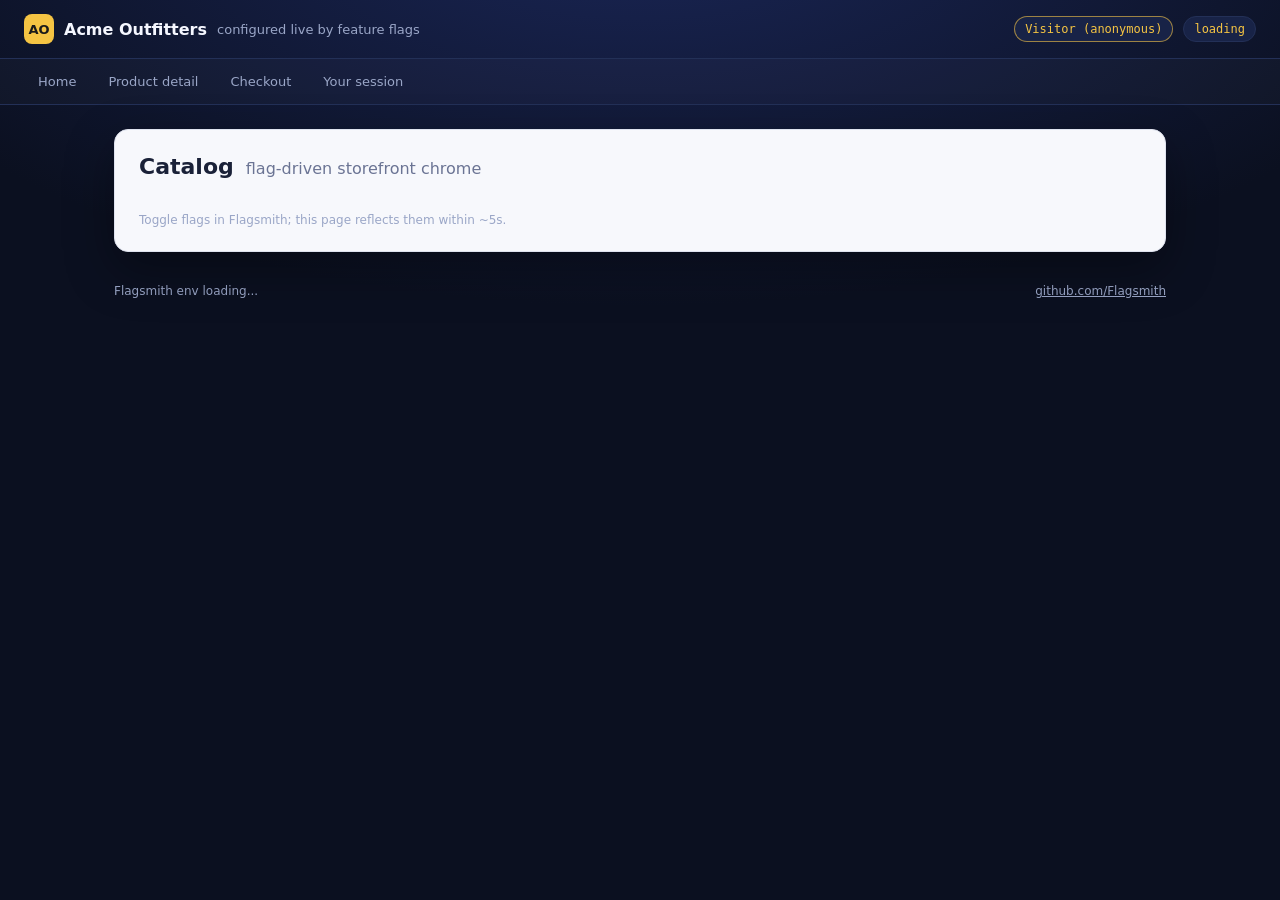
<file: public/index.html>
<!doctype html>
<html lang="en" data-theme="light">
<head>
  <meta charset="utf-8">
  <meta name="viewport" content="width=device-width, initial-scale=1, viewport-fit=cover">
  <meta name="theme-color" content="#0F172A">
  <title>Acme Outfitters</title>
  <link rel="stylesheet" href="./styles.css">
  <link rel="icon" href="data:image/svg+xml,%3Csvg xmlns='http://www.w3.org/2000/svg' viewBox='0 0 64 64'%3E%3Crect width='64' height='64' rx='12' fill='%230F172A'/%3E%3Cpath d='M18 14h28v8H26v8h16v8H26v12h-8z' fill='%23F5C443'/%3E%3C/svg%3E">
  <script src="./config.js"></script>
</head>
<body>
  <header class="topbar">
    <span class="brand-mark" aria-hidden="true">AO</span>
    <span class="brand-name">Acme Outfitters</span>
    <span class="brand-tagline">configured live by feature flags</span>
    <span class="spacer"></span>
    <span class="chip chip-persona" id="persona-chip">Visitor (anonymous)</span>
    <span class="chip" id="flag-status">loading</span>
  </header>

  <nav class="nav" data-current="home">
    <a href="./" data-key="home">Home</a>
    <a href="./product?id=hoodie" data-key="product">Product detail</a>
    <a href="./checkout" data-key="checkout">Checkout</a>
    <a href="./you" data-key="you">Your session</a>
  </nav>

  <main class="page">
    <section class="panel store" id="store" data-store-theme data-theme="light">
      <div id="sale-banner" class="sale-banner" hidden></div>

      <div class="panel-head">
        <h1>Catalog</h1>
        <span class="muted">flag-driven storefront chrome</span>
      </div>

      <div class="catalog" id="catalog"></div>

      <div class="panel-head" id="rec-head" hidden>
        <h2>You might also like</h2>
        <span class="muted">show_recommendations · targeted at returning_users</span>
      </div>
      <div class="recommendations" id="recommendations" hidden></div>

      <p class="hint">Toggle flags in Flagsmith; this page reflects them within ~5s.</p>
    </section>
  </main>

  <footer class="foot">
    <span id="env-meta" class="muted">Flagsmith env loading...</span>
    <a class="muted" href="https://github.com/Flagsmith/flagsmith" target="_blank" rel="noopener">github.com/Flagsmith</a>
  </footer>

  <script type="module" src="./home.js"></script>
</body>
</html>
</file>
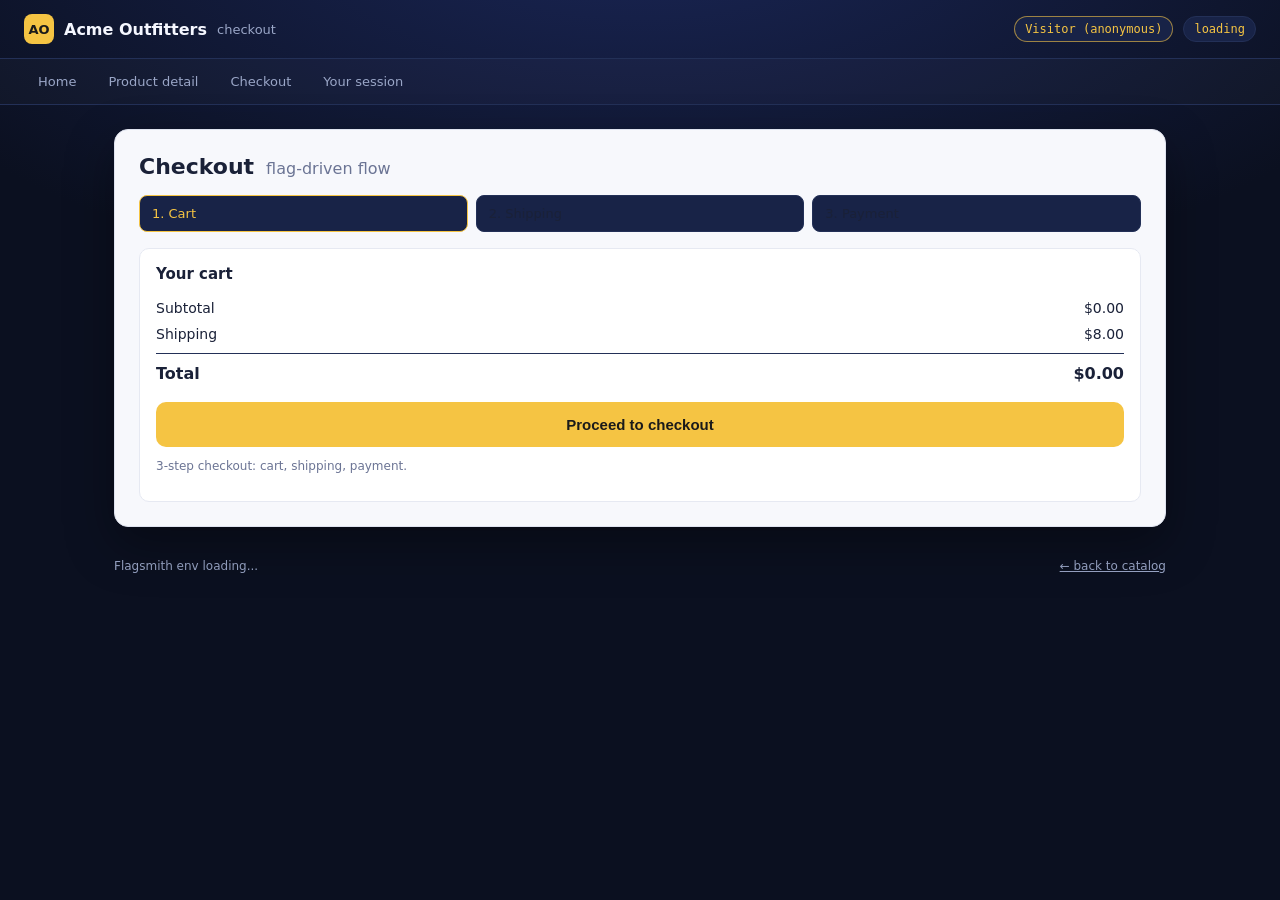
<file: public/checkout.html>
<!doctype html>
<html lang="en" data-theme="light">
<head>
  <meta charset="utf-8">
  <meta name="viewport" content="width=device-width, initial-scale=1, viewport-fit=cover">
  <meta name="theme-color" content="#0F172A">
  <title>Checkout · Acme Outfitters</title>
  <link rel="stylesheet" href="./styles.css">
  <link rel="icon" href="data:image/svg+xml,%3Csvg xmlns='http://www.w3.org/2000/svg' viewBox='0 0 64 64'%3E%3Crect width='64' height='64' rx='12' fill='%230F172A'/%3E%3Cpath d='M18 14h28v8H26v8h16v8H26v12h-8z' fill='%23F5C443'/%3E%3C/svg%3E">
  <script src="./config.js"></script>
</head>
<body>
  <header class="topbar">
    <span class="brand-mark" aria-hidden="true">AO</span>
    <span class="brand-name">Acme Outfitters</span>
    <span class="brand-tagline">checkout</span>
    <span class="spacer"></span>
    <span class="chip chip-persona" id="persona-chip">Visitor (anonymous)</span>
    <span class="chip" id="flag-status">loading</span>
  </header>

  <nav class="nav" data-current="checkout">
    <a href="./" data-key="home">Home</a>
    <a href="./product?id=hoodie" data-key="product">Product detail</a>
    <a href="./checkout" data-key="checkout">Checkout</a>
    <a href="./you" data-key="you">Your session</a>
  </nav>

  <main class="page">
    <section class="panel store" data-store-theme data-theme="light">
      <div class="panel-head">
        <h1>Checkout</h1>
        <span class="muted">flag-driven flow</span>
      </div>

      <div class="steps" id="steps">
        <div class="step active">1. Cart</div>
        <div class="step">2. Shipping</div>
        <div class="step">3. Payment</div>
      </div>

      <div class="cart">
        <h3>Your cart</h3>
        <ul class="cart-lines" id="cart-lines"></ul>
        <div class="cart-row"><span>Subtotal</span><span id="subtotal">$0.00</span></div>
        <div class="cart-row"><span>Shipping</span><span id="shipping">$8.00</span></div>
        <div class="cart-row total"><span>Total</span><span id="total">$0.00</span></div>

        <div id="payments" class="payment-options" hidden>
          <div class="pay applepay">Pay</div>
          <div class="pay googlepay">G Pay</div>
          <div class="pay">Card</div>
        </div>

        <div id="checkout-v1" class="checkout-block">
          <button class="cta" type="button">Proceed to checkout</button>
          <p class="muted small">3-step checkout: cart, shipping, payment.</p>
        </div>
        <div id="checkout-v2" class="checkout-block" hidden>
          <button class="cta express" type="button">⚡ Express checkout</button>
          <p class="muted small">One-click, saved card, <code>checkout_v2</code>.</p>
        </div>
      </div>
    </section>
  </main>

  <footer class="foot">
    <span id="env-meta" class="muted">Flagsmith env loading...</span>
    <a class="muted" href="./">← back to catalog</a>
  </footer>

  <script type="module" src="./checkout.js"></script>
</body>
</html>
</file>
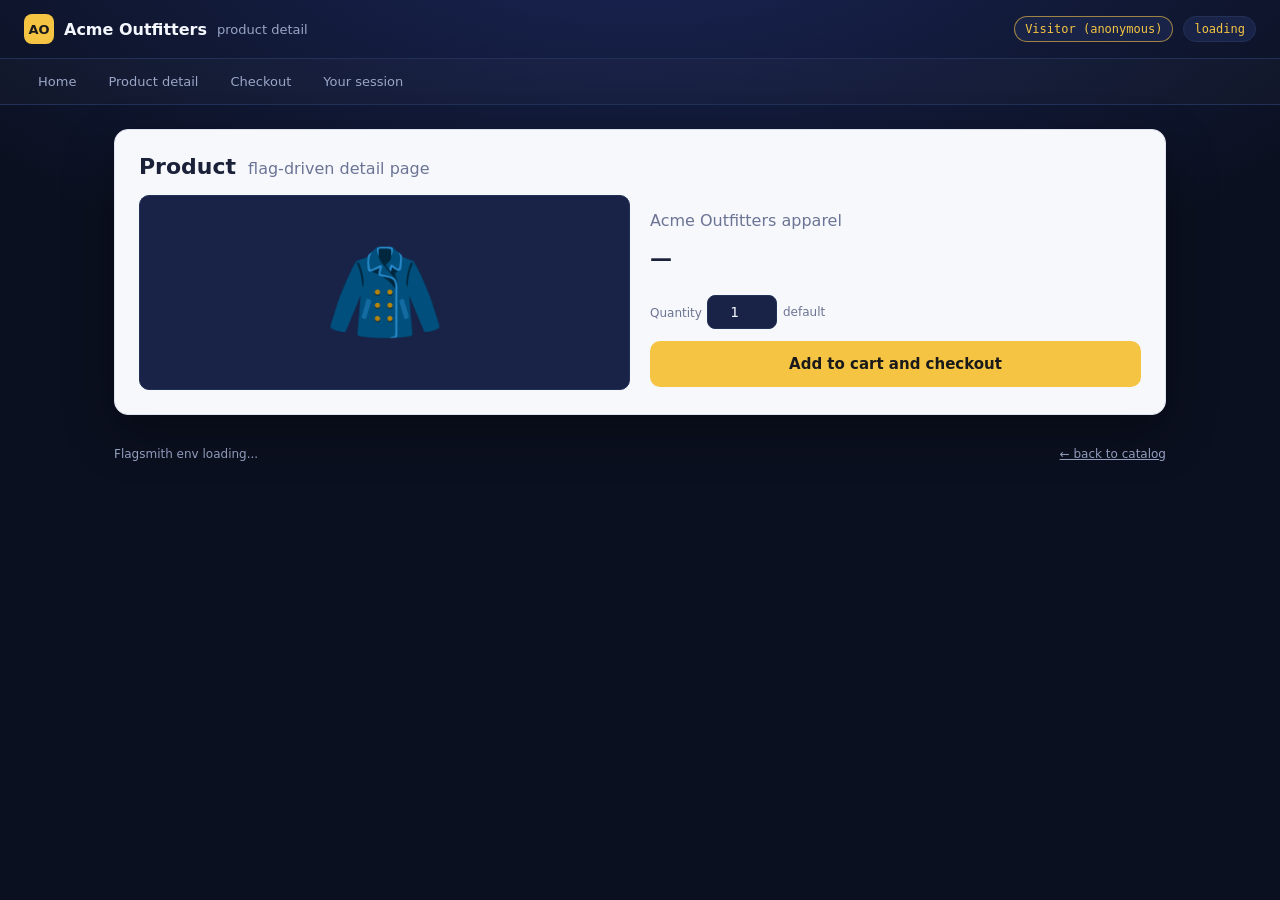
<file: public/product.html>
<!doctype html>
<html lang="en" data-theme="light">
<head>
  <meta charset="utf-8">
  <meta name="viewport" content="width=device-width, initial-scale=1, viewport-fit=cover">
  <meta name="theme-color" content="#0F172A">
  <title>Product · Acme Outfitters</title>
  <link rel="stylesheet" href="./styles.css">
  <link rel="icon" href="data:image/svg+xml,%3Csvg xmlns='http://www.w3.org/2000/svg' viewBox='0 0 64 64'%3E%3Crect width='64' height='64' rx='12' fill='%230F172A'/%3E%3Cpath d='M18 14h28v8H26v8h16v8H26v12h-8z' fill='%23F5C443'/%3E%3C/svg%3E">
  <script src="./config.js"></script>
</head>
<body>
  <header class="topbar">
    <span class="brand-mark" aria-hidden="true">AO</span>
    <span class="brand-name">Acme Outfitters</span>
    <span class="brand-tagline">product detail</span>
    <span class="spacer"></span>
    <span class="chip chip-persona" id="persona-chip">Visitor (anonymous)</span>
    <span class="chip" id="flag-status">loading</span>
  </header>

  <nav class="nav" data-current="product">
    <a href="./" data-key="home">Home</a>
    <a href="./product?id=hoodie" data-key="product">Product detail</a>
    <a href="./checkout" data-key="checkout">Checkout</a>
    <a href="./you" data-key="you">Your session</a>
  </nav>

  <main class="page">
    <section class="panel store" data-store-theme data-theme="light">
      <div class="panel-head">
        <h1 id="product-name">Product</h1>
        <span class="muted">flag-driven detail page</span>
      </div>

      <div class="product-detail">
        <div class="product-hero" id="product-hero" aria-hidden="true">🧥</div>
        <div>
          <div id="product-badges"></div>
          <p class="muted" id="product-tag">Acme Outfitters apparel</p>
          <div class="price" id="product-price" style="font-size: 22px; font-weight: 700; margin: 8px 0 12px;">—</div>

          <label class="muted small" for="qty">Quantity</label>
          <div class="qty-picker">
            <input type="number" id="qty" min="1" max="10" value="1">
            <span class="muted small" id="qty-source">default</span>
          </div>

          <a class="cta" href="./checkout">Add to cart and checkout</a>
        </div>
      </div>

      <div class="reviews" id="reviews" hidden style="margin-top: 24px;">
        <div class="panel-head">
          <h2>Reviews</h2>
          <span class="muted">controlled by <code>show_reviews</code></span>
        </div>
        <div id="reviews-list"></div>
      </div>
    </section>
  </main>

  <footer class="foot">
    <span id="env-meta" class="muted">Flagsmith env loading...</span>
    <a class="muted" href="./">← back to catalog</a>
  </footer>

  <script type="module" src="./product.js"></script>
</body>
</html>
</file>
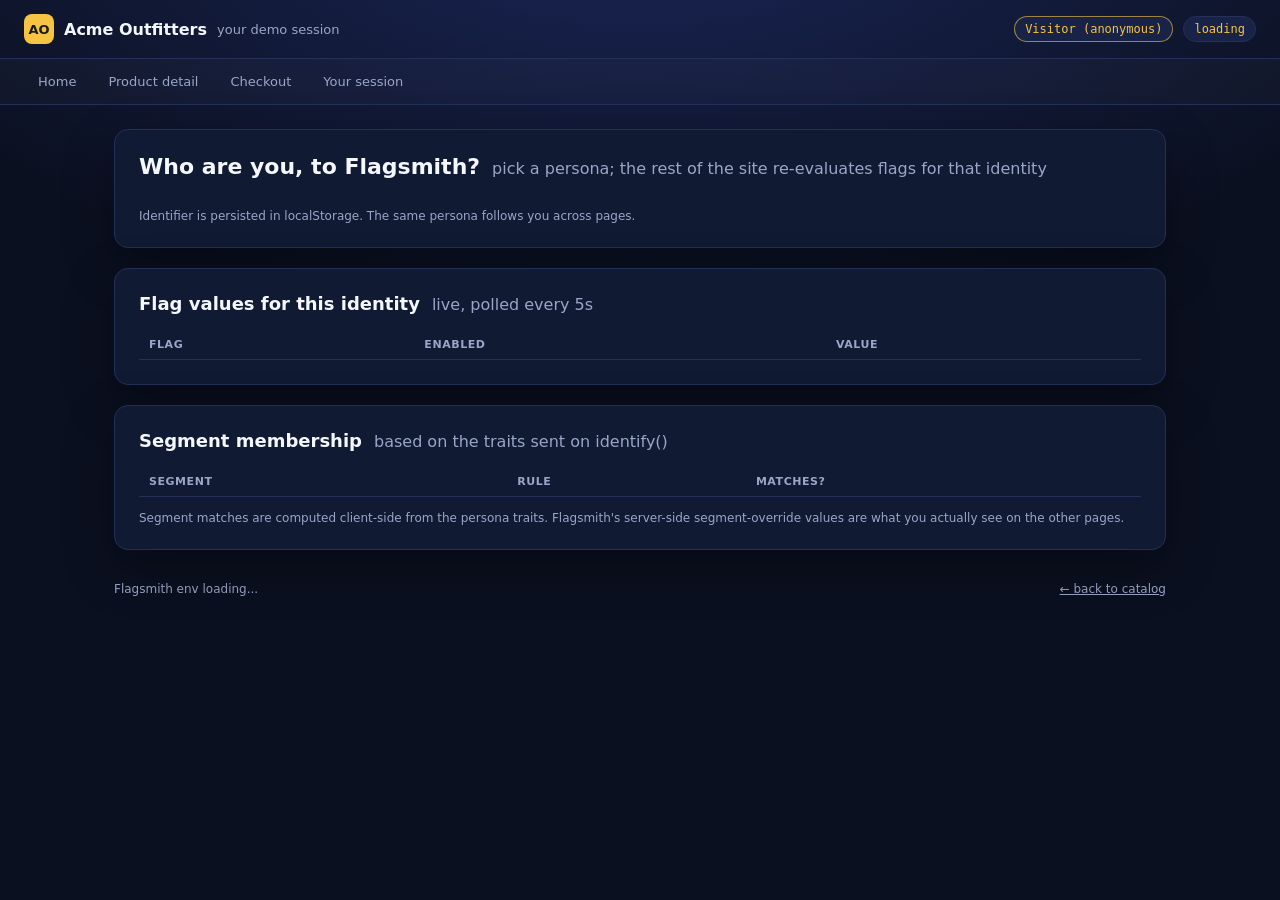
<file: public/you.html>
<!doctype html>
<html lang="en" data-theme="light">
<head>
  <meta charset="utf-8">
  <meta name="viewport" content="width=device-width, initial-scale=1, viewport-fit=cover">
  <meta name="theme-color" content="#0F172A">
  <title>Your session · Acme Outfitters</title>
  <link rel="stylesheet" href="./styles.css">
  <link rel="icon" href="data:image/svg+xml,%3Csvg xmlns='http://www.w3.org/2000/svg' viewBox='0 0 64 64'%3E%3Crect width='64' height='64' rx='12' fill='%230F172A'/%3E%3Cpath d='M18 14h28v8H26v8h16v8H26v12h-8z' fill='%23F5C443'/%3E%3C/svg%3E">
  <script src="./config.js"></script>
</head>
<body>
  <header class="topbar">
    <span class="brand-mark" aria-hidden="true">AO</span>
    <span class="brand-name">Acme Outfitters</span>
    <span class="brand-tagline">your demo session</span>
    <span class="spacer"></span>
    <span class="chip chip-persona" id="persona-chip">Visitor (anonymous)</span>
    <span class="chip" id="flag-status">loading</span>
  </header>

  <nav class="nav" data-current="you">
    <a href="./" data-key="home">Home</a>
    <a href="./product?id=hoodie" data-key="product">Product detail</a>
    <a href="./checkout" data-key="checkout">Checkout</a>
    <a href="./you" data-key="you">Your session</a>
  </nav>

  <main class="page">
    <section class="panel">
      <div class="panel-head">
        <h1>Who are you, to Flagsmith?</h1>
        <span class="muted">pick a persona; the rest of the site re-evaluates flags for that identity</span>
      </div>

      <div class="persona-grid" id="persona-grid"></div>
      <p class="hint">Identifier is persisted in localStorage. The same persona follows you across pages.</p>
    </section>

    <section class="panel">
      <div class="panel-head">
        <h2>Flag values for this identity</h2>
        <span class="muted">live, polled every 5s</span>
      </div>
      <table class="flag-table">
        <thead><tr><th>Flag</th><th>Enabled</th><th>Value</th></tr></thead>
        <tbody id="flag-rows"></tbody>
      </table>
    </section>

    <section class="panel">
      <div class="panel-head">
        <h2>Segment membership</h2>
        <span class="muted">based on the traits sent on identify()</span>
      </div>
      <table class="segment-table">
        <thead><tr><th>Segment</th><th>Rule</th><th>Matches?</th></tr></thead>
        <tbody id="segment-rows"></tbody>
      </table>
      <p class="hint">Segment matches are computed client-side from the persona traits. Flagsmith's server-side segment-override values are what you actually see on the other pages.</p>
    </section>
  </main>

  <footer class="foot">
    <span id="env-meta" class="muted">Flagsmith env loading...</span>
    <a class="muted" href="./">← back to catalog</a>
  </footer>

  <script type="module" src="./you.js"></script>
</body>
</html>
</file>
<file: public/styles.css>
:root {
  --bg: #0b1020;
  --bg-card: #111a33;
  --bg-elev: #182347;
  --ink: #f5f7ff;
  --ink-muted: #9aa6c7;
  --accent: #f5c443;
  --accent-ink: #1a1a1a;
  --line: #233057;
  --radius: 14px;
  --shadow: 0 18px 48px rgba(0, 0, 0, 0.35);
  --font: -apple-system, BlinkMacSystemFont, "Segoe UI", Inter, Roboto, system-ui, sans-serif;
  --mono: ui-monospace, SFMono-Regular, Menlo, Consolas, monospace;
  --green: #34d399;
  --amber: #fbbf24;
  --red: #f87171;
  --grey: #64748b;
}

* { box-sizing: border-box; }

/* The HTML `hidden` attribute only hides via the UA stylesheet's `display:none`
   (specificity 0,0,0), so any author rule that sets `display` (e.g. .qr-card
   { display:flex }, .recommendations { display:grid }) silently wins and the
   element renders even when JS set `hidden = true`. This one-line guard makes
   `hidden` authoritative for every flag-toggled element, current and future. */
[hidden] { display: none !important; }

html, body {
  margin: 0;
  background: radial-gradient(120% 80% at 50% -10%, #1a2657 0%, var(--bg) 55%) fixed;
  color: var(--ink);
  font-family: var(--font);
  -webkit-font-smoothing: antialiased;
  min-height: 100%;
}

a { color: inherit; }

/* ---- top bar ---- */
.topbar {
  display: flex;
  align-items: center;
  gap: 10px;
  padding: 14px 24px;
  border-bottom: 1px solid var(--line);
  font-weight: 600;
}
.brand-mark {
  display: inline-flex; align-items: center; justify-content: center;
  width: 30px; height: 30px;
  background: var(--accent); color: var(--accent-ink);
  border-radius: 8px; font-weight: 800; font-size: 13px;
}
.brand-name { font-size: 16px; }
.brand-tagline { color: var(--ink-muted); font-weight: 500; font-size: 13px; }
.spacer { flex: 1; }
.chip {
  font: 500 12px/1 var(--mono);
  padding: 6px 10px; border-radius: 999px;
  background: var(--bg-elev); border: 1px solid var(--line); color: var(--ink-muted);
  text-decoration: none;
}
.chip-link { cursor: pointer; transition: color 0.15s, border-color 0.15s; }
.chip-link:hover { color: var(--ink); border-color: var(--accent); }
.chip-persona { color: var(--accent); border-color: rgba(245, 196, 67, 0.6); }
#flag-status { color: var(--accent); }

.nav {
  display: flex; gap: 4px; padding: 8px 24px;
  border-bottom: 1px solid var(--line);
  background: rgba(255,255,255,0.02);
}
.nav a {
  text-decoration: none; color: var(--ink-muted);
  padding: 8px 14px; border-radius: 8px; font: 500 13px/1 var(--font);
}
.nav a.active { background: var(--bg-elev); color: var(--ink); }
.nav a:hover { color: var(--ink); }

/* ---- layout ---- */
.page {
  max-width: 1100px;
  margin: 0 auto;
  padding: 24px;
}
.panel {
  background: var(--bg-card);
  border: 1px solid var(--line);
  border-radius: var(--radius);
  box-shadow: var(--shadow);
  padding: 24px;
  position: relative;
  overflow: hidden;
}
.panel + .panel { margin-top: 20px; }
.panel-head { display: flex; align-items: baseline; gap: 12px; margin-bottom: 16px; }
.panel-head h1, .panel-head h2 { margin: 0; }
.panel-head h1 { font-size: 22px; }
.panel-head h2 { font-size: 18px; }
.muted { color: var(--ink-muted); }
.small { font-size: 12px; }
.hint { color: var(--ink-muted); font-size: 12px; margin: 14px 0 0; }
.hint code, .hint kbd {
  font-family: var(--mono); font-size: 11px;
  background: var(--bg-elev); padding: 2px 6px; border-radius: 5px; border: 1px solid var(--line);
}

/* ---- storefront (theme-able) ---- */
.store[data-theme="light"] {
  background: #f7f8fc; color: #1a2138; border-color: #dfe3ef;
}
.store[data-theme="light"] .muted { color: #6b7494; }
.store[data-theme="light"] .product,
.store[data-theme="light"] .cart,
.store[data-theme="light"] .review { background: #fff; border-color: #e6e9f2; }
.store[data-theme="dark"] {
  background: var(--bg-card); color: var(--ink);
}

.sale-banner {
  background: var(--accent); color: var(--accent-ink);
  text-align: center; font-weight: 700;
  margin: -24px -24px 18px; padding: 10px 16px;
}

.catalog {
  display: grid; grid-template-columns: repeat(2, 1fr); gap: 12px; margin-bottom: 18px;
}
@media (min-width: 700px) { .catalog { grid-template-columns: repeat(4, 1fr); } }
.product {
  position: relative;
  border: 1px solid var(--line);
  background: var(--bg-elev);
  border-radius: 10px; padding: 14px; text-align: center;
  transition: transform 0.2s, box-shadow 0.2s, border-color 0.2s;
  text-decoration: none; color: inherit;
  display: block;
}
.product:hover { transform: translateY(-2px); }
.product.featured {
  border-color: var(--accent);
  box-shadow: 0 0 0 2px rgba(245, 196, 67, 0.35);
  transform: translateY(-2px);
}
.badge {
  position: absolute; top: 8px; right: 8px;
  background: var(--accent); color: var(--accent-ink);
  font: 700 10px/1 var(--font); padding: 4px 7px; border-radius: 999px;
}
.badge.beta { background: #60a5fa; color: #0b1020; }
.thumb { font-size: 34px; }
.p-name { font-weight: 600; margin-top: 6px; }
.p-price { color: inherit; opacity: 0.8; font-size: 14px; }

.recommendations {
  display: grid; grid-template-columns: repeat(auto-fill, minmax(140px, 1fr)); gap: 10px;
  margin-top: 18px;
}

/* ---- product detail ---- */
.product-detail {
  display: grid; grid-template-columns: 1fr; gap: 20px;
}
@media (min-width: 800px) { .product-detail { grid-template-columns: 1fr 1fr; } }
.product-hero {
  background: var(--bg-elev); border: 1px solid var(--line); border-radius: 10px;
  padding: 40px; text-align: center; font-size: 96px;
}
.qty-picker {
  display: inline-flex; gap: 6px; align-items: center; margin: 12px 0;
}
.qty-picker input {
  background: var(--bg-elev); color: var(--ink); border: 1px solid var(--line);
  border-radius: 8px; width: 70px; padding: 8px; font: 500 14px var(--mono);
  text-align: center;
}
.reviews .review {
  border: 1px solid var(--line); background: var(--bg-elev);
  border-radius: 10px; padding: 12px; margin-bottom: 10px;
}
.review .stars { color: var(--accent); }
.review .author { font-weight: 600; }

/* ---- cart + checkout ---- */
.cart {
  border: 1px solid var(--line);
  background: var(--bg-elev);
  border-radius: 10px; padding: 16px;
}
.cart h3 { margin: 0 0 12px; font-size: 15px; }
.cart-lines { list-style: none; margin: 0 0 12px; padding: 0; }
.cart-lines li { display: flex; justify-content: space-between; padding: 5px 0; font-size: 14px; }
.cart-row { display: flex; justify-content: space-between; padding: 5px 0; font-size: 14px; }
.cart-row.total { font-weight: 700; font-size: 16px; border-top: 1px solid var(--line); margin-top: 6px; padding-top: 10px; }
.free { color: var(--green); font-weight: 700; }

.steps { display: flex; gap: 8px; margin: 16px 0; }
.step {
  flex: 1; padding: 10px 12px;
  border: 1px solid var(--line); background: var(--bg-elev);
  border-radius: 8px; font: 500 13px var(--font);
}
.step.active { border-color: var(--accent); color: var(--accent); }

.payment-options {
  display: flex; gap: 8px; margin: 12px 0; flex-wrap: wrap;
}
.payment-options .pay {
  flex: 1; min-width: 120px;
  padding: 12px; background: var(--bg-elev); border: 1px solid var(--line);
  border-radius: 8px; text-align: center; font: 600 13px var(--font);
}
.pay.applepay { background: #000; color: #fff; }
.pay.googlepay { background: #fff; color: #1a2138; }

.checkout-block { margin-top: 14px; }
.cta {
  width: 100%;
  background: var(--accent); color: var(--accent-ink);
  border: 0; border-radius: 10px; padding: 14px; font-size: 15px; font-weight: 700;
  cursor: pointer; transition: filter 0.15s, transform 0.1s;
  text-decoration: none; display: inline-block; text-align: center;
}
.cta:hover { filter: brightness(1.05); }
.cta:active { transform: translateY(1px); }
.cta.express { background: linear-gradient(90deg, #f5c443, #f59e0b); }
.cta.secondary { background: var(--bg-elev); color: var(--ink); border: 1px solid var(--line); }

/* ---- /you page ---- */
.persona-grid {
  display: grid; grid-template-columns: repeat(auto-fill, minmax(180px, 1fr)); gap: 10px;
  margin-top: 16px;
}
.persona-card {
  border: 1px solid var(--line); background: var(--bg-elev);
  border-radius: 10px; padding: 14px; cursor: pointer; transition: border-color 0.15s, transform 0.1s;
  text-align: left; color: inherit; font: 500 13px var(--font);
}
.persona-card:hover { border-color: var(--accent); }
.persona-card.active { border-color: var(--accent); box-shadow: 0 0 0 2px rgba(245, 196, 67, 0.25); }
.persona-card h3 { margin: 0 0 6px; font-size: 14px; }
.persona-card .traits {
  font-family: var(--mono); font-size: 11px; color: var(--ink-muted);
}

.flag-table, .segment-table {
  width: 100%; border-collapse: collapse; margin-top: 10px; font-size: 13px;
}
.flag-table th, .flag-table td,
.segment-table th, .segment-table td {
  text-align: left; padding: 8px 10px; border-bottom: 1px solid var(--line);
}
.flag-table th, .segment-table th {
  color: var(--ink-muted); font-weight: 600; font-size: 11px; text-transform: uppercase; letter-spacing: 0.05em;
}
.flag-table td.val { font-family: var(--mono); font-size: 12px; }
.pill {
  display: inline-block; font: 600 11px/1 var(--mono);
  padding: 4px 8px; border-radius: 999px;
}
.pill.on  { background: rgba(52, 211, 153, 0.15); color: var(--green); border: 1px solid rgba(52, 211, 153, 0.4); }
.pill.off { background: rgba(100, 116, 139, 0.15); color: var(--grey); border: 1px solid rgba(100, 116, 139, 0.4); }
.pill.in  { background: rgba(96, 165, 250, 0.15); color: #60a5fa; border: 1px solid rgba(96, 165, 250, 0.4); }
.pill.out { background: transparent; color: var(--ink-muted); border: 1px solid var(--line); }

.foot {
  max-width: 1100px; margin: 0 auto; padding: 8px 24px 40px; font-size: 12px;
  display: flex; justify-content: space-between; flex-wrap: wrap; gap: 10px;
}

/* ---- QR cards (injected by shared.js, gated by show_qr / show_raffle_qr) ---- */
/* Share QR pinned bottom-right; raffle QR pinned bottom-left for symmetry. */
.qr-card {
  position: fixed;
  right: 20px; bottom: 20px;
  background: var(--bg-card);
  border: 1px solid var(--line);
  border-radius: 12px;
  padding: 12px 12px 10px;
  box-shadow: var(--shadow);
  display: flex; flex-direction: column; align-items: center;
  width: 180px;
  z-index: 10;
}
.qr-card.raffle { right: auto; left: 20px; border-color: var(--accent); }
/* When either QR card is visible (body.has-qr-card set by shared.js), reserve
   enough bottom padding that long pages don't scroll content behind the
   fixed-position cards. Mobile hides the cards via the media query below, so
   the padding also collapses there. */
body.has-qr-card { padding-bottom: 260px; }
@media (max-width: 600px) { body.has-qr-card { padding-bottom: 0; } }
.qr-label {
  font: 600 11px/1.2 var(--font);
  color: var(--ink-muted);
  margin-bottom: 8px;
  text-transform: uppercase; letter-spacing: 0.06em;
}
.qr-card.raffle .qr-label { color: var(--accent); }
.qr-image {
  width: 140px; height: 140px;
  background: #fff;
  padding: 8px;
  border-radius: 6px;
}
.qr-url {
  font: 500 11px/1.3 var(--mono);
  margin-top: 8px;
  word-break: break-all;
  text-align: center;
}
@media (max-width: 600px) { .qr-card { display: none; } }
</file>
